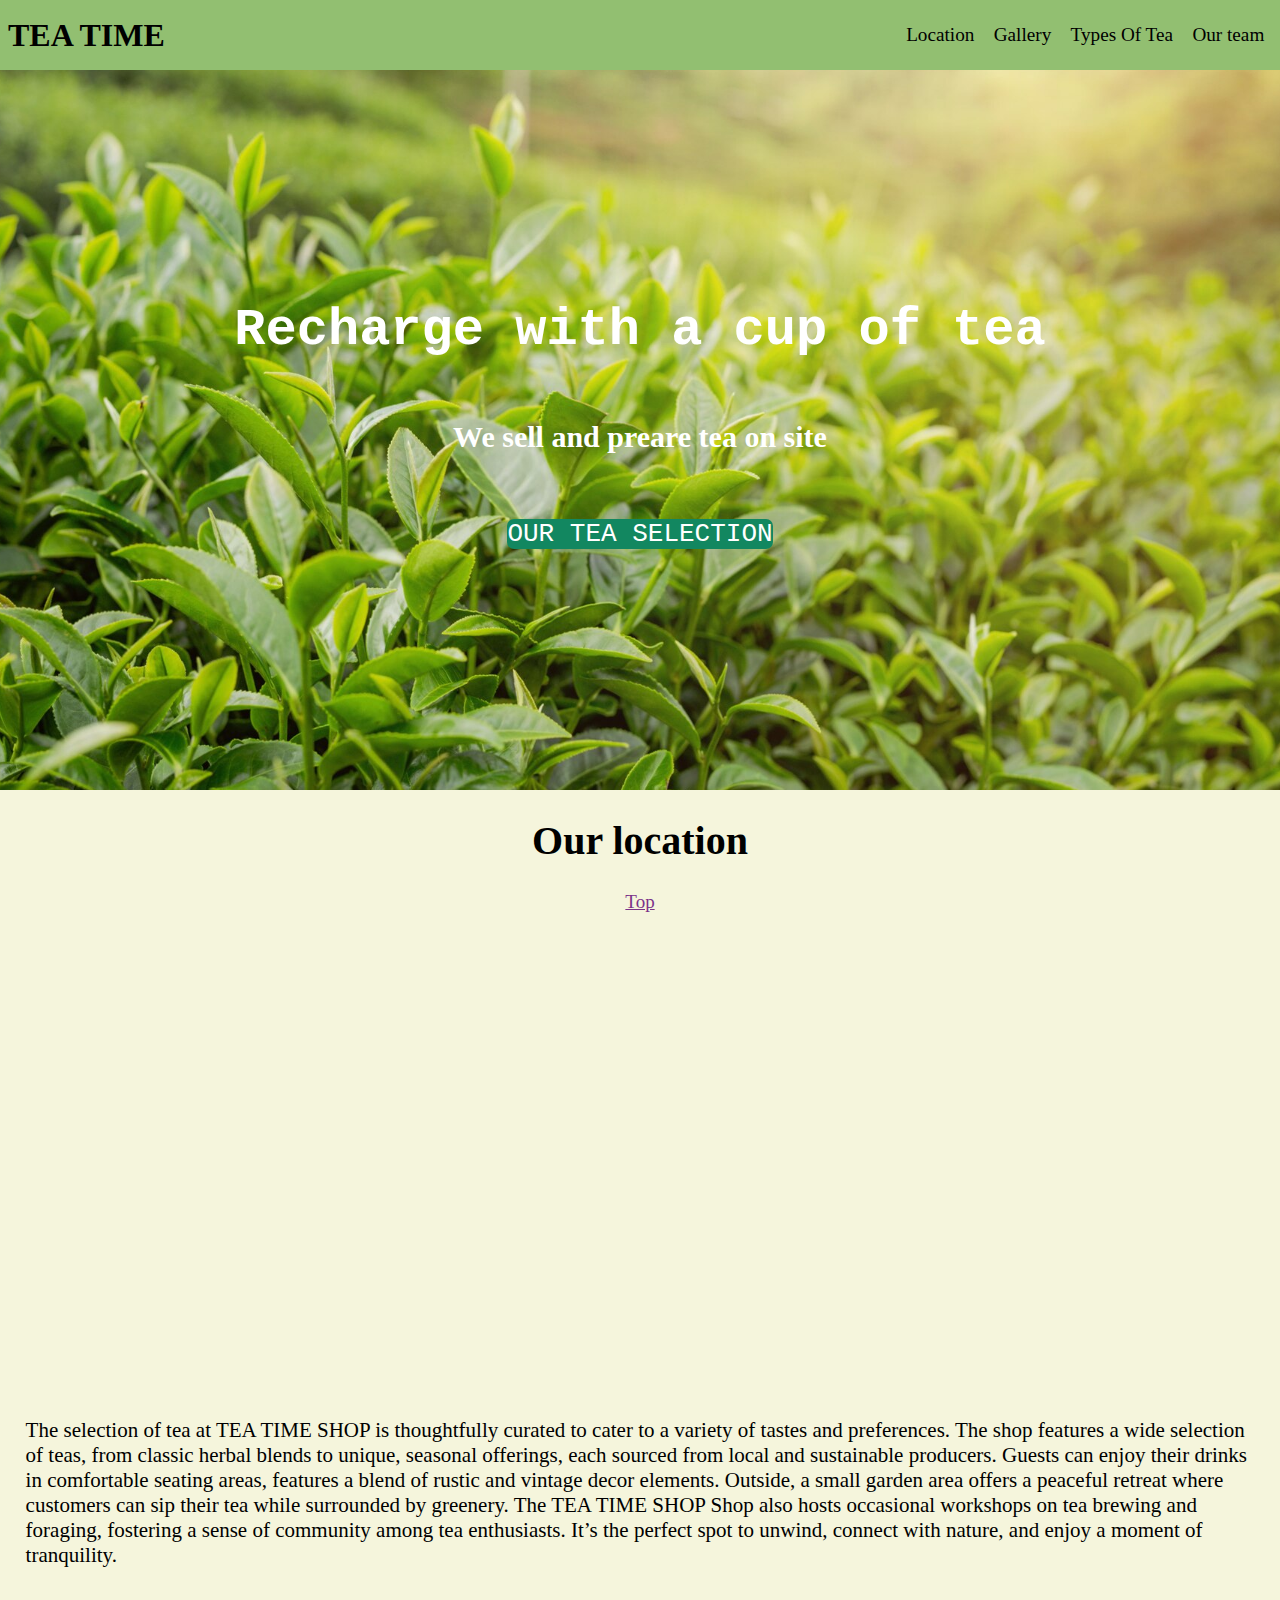
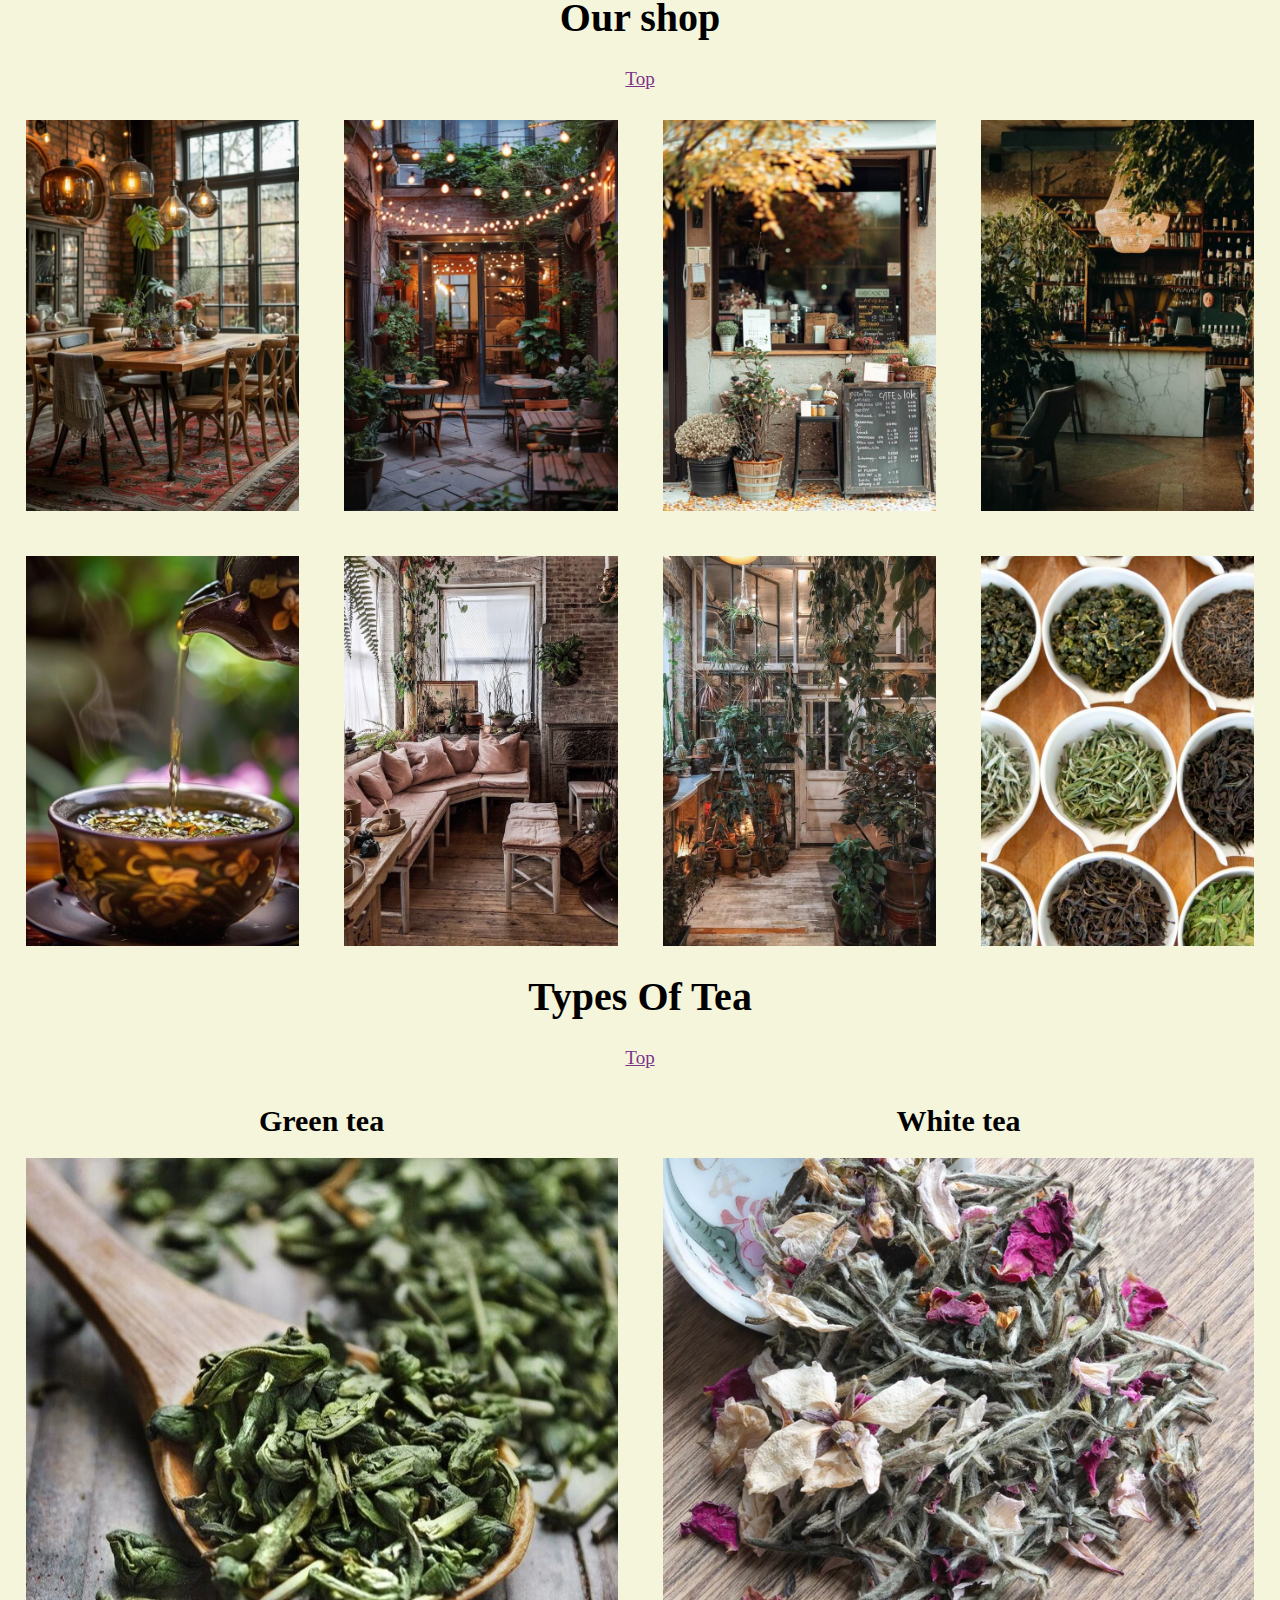
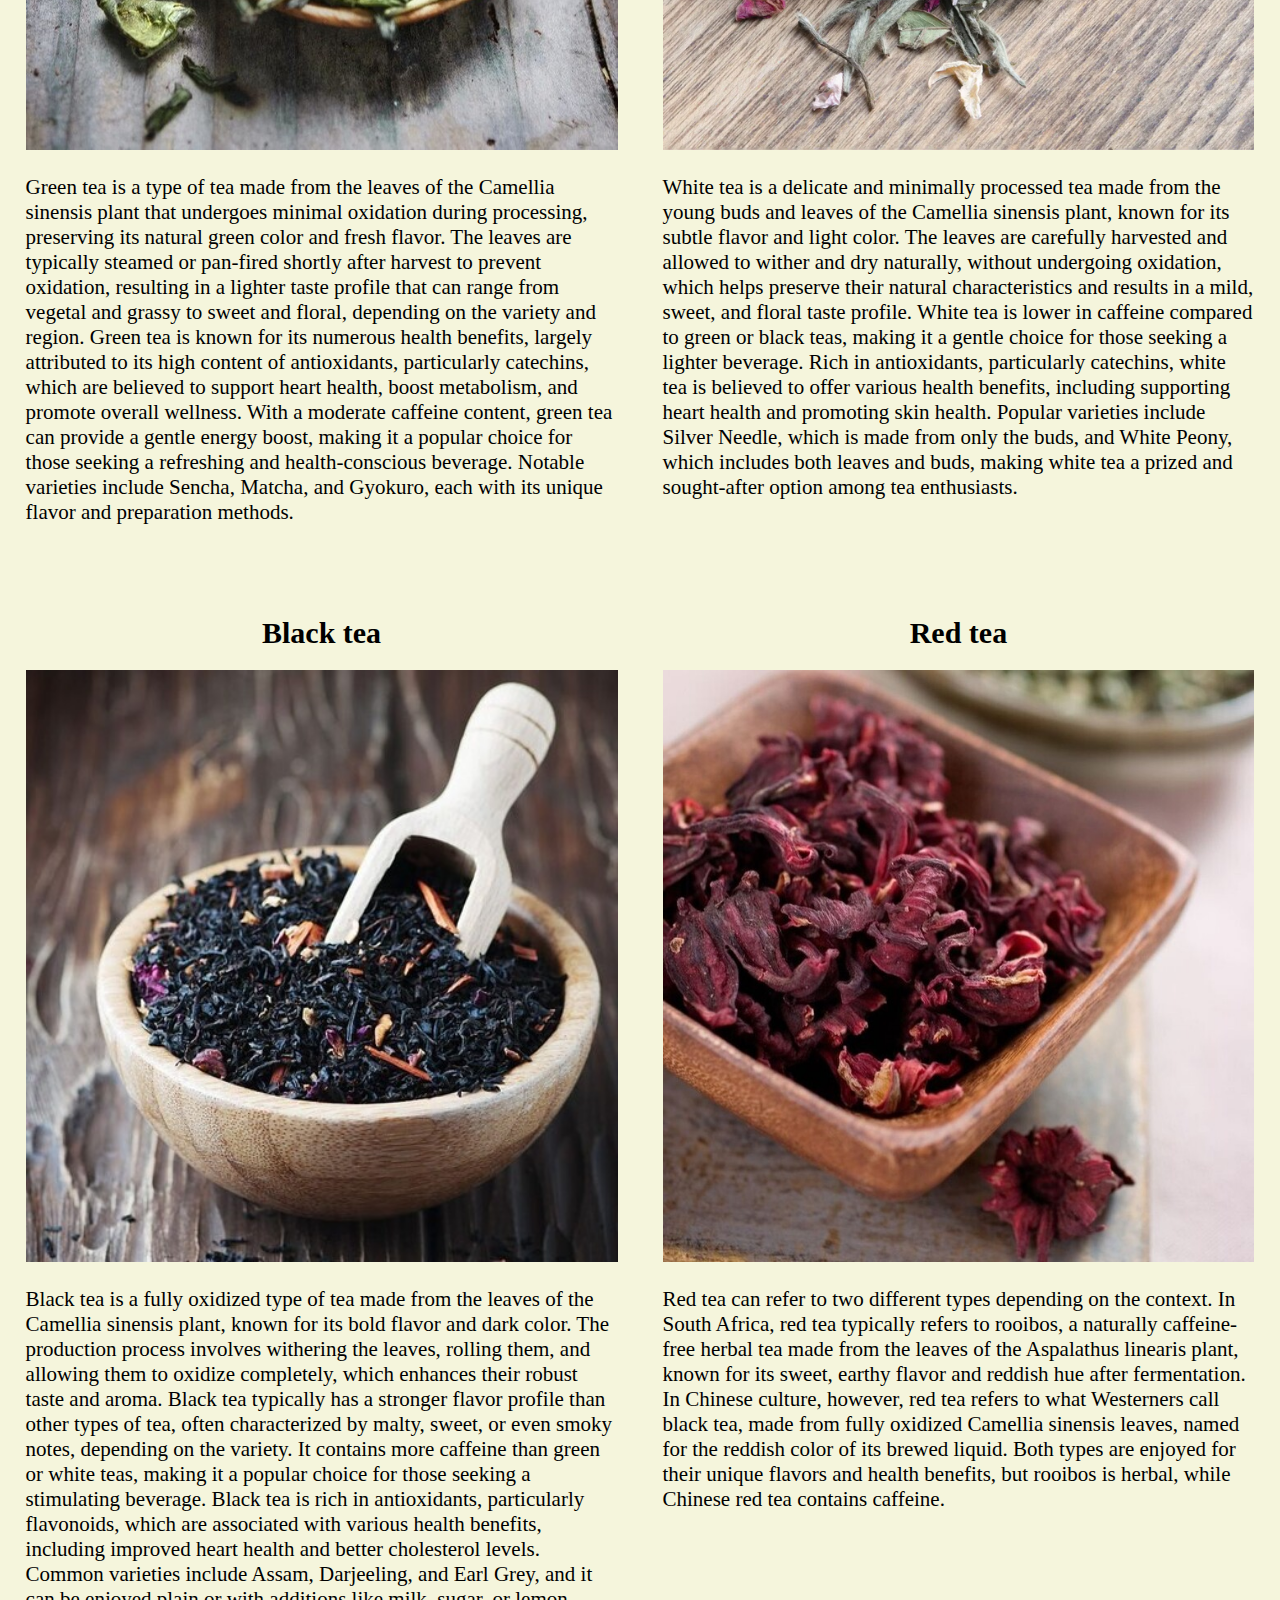
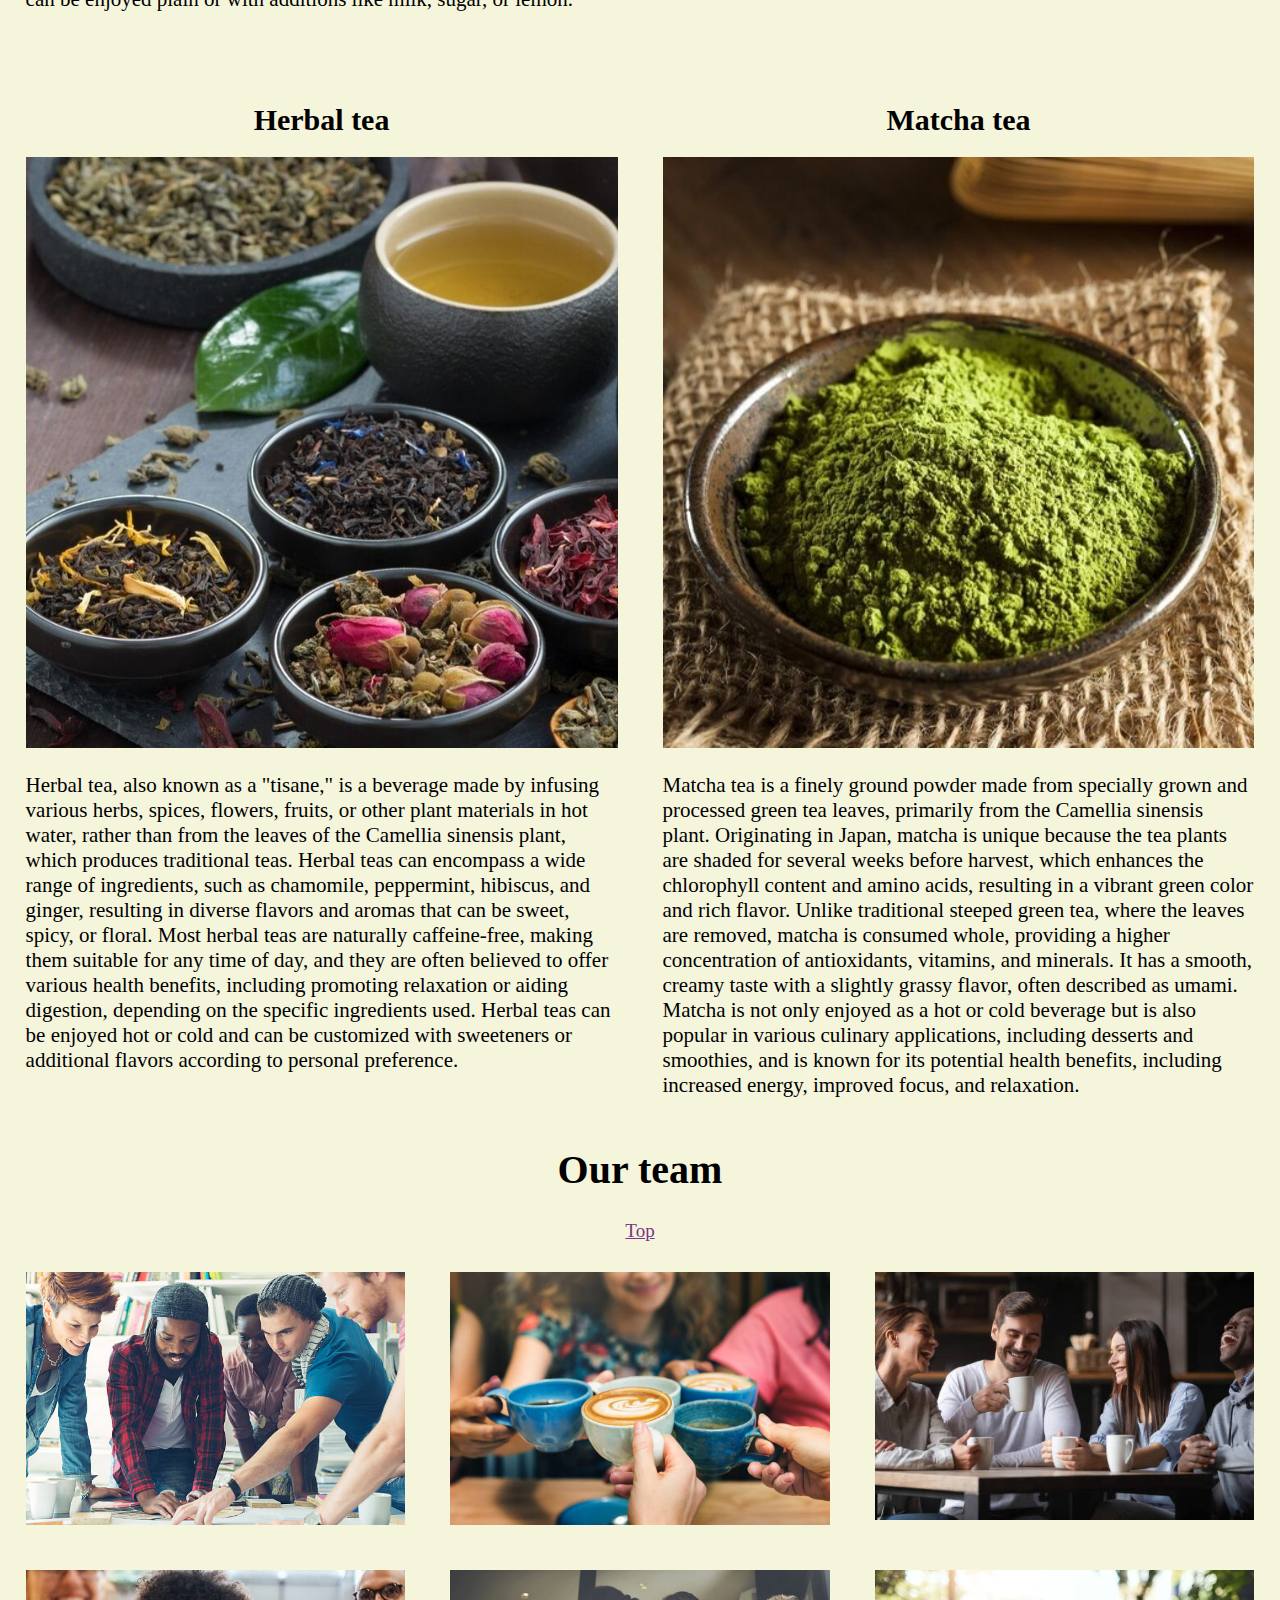
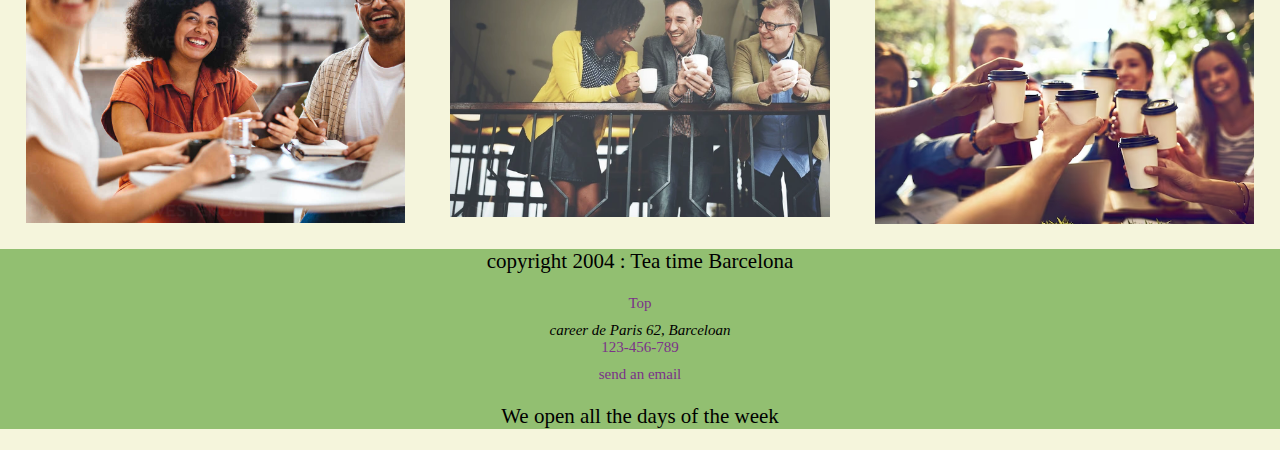
<file: index.html>
<!DOCTYPE html>
<html lang="en">

<head>
    <meta charset="UTF-8">
    <meta name="viewport" content="width=device-width, initial-scale=1.0">
    <title>Tea Shop Website</title>
    <link rel="stylesheet" href="styles.css">
</head>

<body>


    <section class="topbar">
        <h1>TEA TIME</h1>
        <nav class="links">
            <a href="#Our location">Location</a>
            <a href="#Our shop">Gallery</a>
            <a href="#Types Of Tea">Types Of Tea</a>
            <a href="#Our team">Our team</a>
        </nav>
    </section>


    <section class="background">
            <h1 id="margin">Recharge with a cup of tea</h1>
            <h2>We sell and preare tea on site</h2>
            <a href="OUR TEA SELECTION">OUR TEA SELECTION</a>
    </section>

<div class="shortscreen">
    <section>
            <h1 class="h1">Our location</h1>
            <a class="topbottom" href="#toppage">Top</a>
            <iframe id="fullscreen" src="https://www.google.com/maps/embed?pb=!1m18!1m12!1m3!1d2993.1669828971985!2d2.1482240767681007!3d41.39217987129923!2m3!1f0!2f0!3f0!3m2!1i1024!2i768!4f13.1!3m3!1m2!1s0x12a4a29991f50309%3A0xa6b60c3379db2652!2sBarcelona%20Code%20School!5e0!3m2!1sen!2ses!4v1729508511068!5m2!1sen!2ses" width="600" height="450" style="border:0;" allowfullscreen="" loading="lazy" referrerpolicy="no-referrer-when-downgrade"></iframe>
            <p> The selection of tea at TEA TIME SHOP is thoughtfully curated to cater to a variety of tastes and preferences.
                The shop features a wide selection of teas, from classic herbal blends to unique, seasonal offerings, 
                each sourced from local and sustainable producers.
                Guests can enjoy their drinks in comfortable seating areas, features a blend of rustic and vintage decor elements.
                Outside, a small garden area offers a peaceful retreat where customers can sip their tea while surrounded by greenery.
                The TEA TIME SHOP Shop also hosts occasional workshops on tea brewing and foraging,
                fostering a sense of community among tea enthusiasts.
                It’s the perfect spot to unwind, connect with nature, and enjoy a moment of tranquility.  
            </p>
    </section>


    <section>
    <h1 class="h1">Our shop</h1>
    <a  class="topbottom" href="#toppage">Top</a>
    <div class="grid">
            <img  src="./images/insideshop.jpg" alt="entrance">
            <img  src="./images/smallpatio.jpg" alt="tea selection">
            <img  src="./images/outsideshop.jpg" alt="bar">
            <img  src="./images/bar.jpg" alt="sitting area">
            <img  src="./images/cupoftea.jpg" alt="cup of tea">
            <img  src="./images/sitting area.jpg" alt="sitting area">
            <img  src="./images/plants.jpg" alt="plants">
            <img  src="./images/teaselection.jpg" alt="tea selection">
    </div>
    </section>


    <section>
        <h1 class="h1">Types Of Tea</h1>
        <a  class="topbottom" href="#toppage">Top</a>
        <div class="grid2">
        <article>
            <h2>Green tea</h2>
            <img src="./images/481.jpg" alt="Green tea">
            <p>Green tea is a type of tea made from the leaves of the Camellia sinensis plant that undergoes minimal oxidation 
                during processing, preserving its natural green color and fresh flavor. The leaves are typically steamed or 
                pan-fired shortly after harvest to prevent oxidation, resulting in a lighter taste profile that can range from 
                vegetal and grassy to sweet and floral, depending on the variety and region. Green tea is known for its numerous 
                health benefits, largely attributed to its high content of antioxidants, particularly catechins, which are believed 
                to support heart health, boost metabolism, and promote overall wellness. With a moderate caffeine content, green tea 
                can provide a gentle energy boost, making it a popular choice for those seeking a refreshing and health-conscious 
                beverage. Notable varieties include Sencha, Matcha, and Gyokuro, each with its unique flavor and preparation methods.
            </p>
        </article>
        <article>
            <h2>White tea</h2>
            <img src="./images/485.png" alt="White tea">
            <p>White tea is a delicate and minimally processed tea made from the young buds and leaves of the Camellia sinensis 
                plant, known for its subtle flavor and light color. The leaves are carefully harvested and allowed to wither and 
                dry naturally, without undergoing oxidation, which helps preserve their natural characteristics and results in a 
                mild, sweet, and floral taste profile. White tea is lower in caffeine compared to green or black teas, making it 
                a gentle choice for those seeking a lighter beverage. Rich in antioxidants, particularly catechins, white tea is 
                believed to offer various health benefits, including supporting heart health and promoting skin health. Popular 
                varieties include Silver Needle, which is made from only the buds, and White Peony, which includes both leaves and 
                buds, making white tea a prized and sought-after option among tea enthusiasts.
            </p>
        </article>
        <article>
            <h2>Black tea</h2>
            <img src="./images/480.jpg" alt="Black tea">
            <p>Black tea is a fully oxidized type of tea made from the leaves of the Camellia sinensis plant, known for its 
                bold flavor and dark color. The production process involves withering the leaves, rolling them, and allowing 
                them to oxidize completely, which enhances their robust taste and aroma. Black tea typically has a stronger 
                flavor profile than other types of tea, often characterized by malty, sweet, or even smoky notes, depending on 
                the variety. It contains more caffeine than green or white teas, making it a popular choice for those seeking a 
                stimulating beverage. Black tea is rich in antioxidants, particularly flavonoids, which are associated with various 
                health benefits, including improved heart health and better cholesterol levels. Common varieties include Assam, 
                Darjeeling, and Earl Grey, and it can be enjoyed plain or with additions like milk, sugar, or lemon.
            </p>
        </article>
        <article>
            <h2>Red tea</h2>
            <img src="./images/484.jpg" alt="Red tea">
            <p>Red tea can refer to two different types depending on the context. In South Africa, red tea typically refers 
                to rooibos, a naturally caffeine-free herbal tea made from the leaves of the Aspalathus linearis plant, known 
                for its sweet, earthy flavor and reddish hue after fermentation. In Chinese culture, however, red tea refers 
                to what Westerners call black tea, made from fully oxidized Camellia sinensis leaves, named for the reddish color 
                of its brewed liquid. Both types are enjoyed for their unique flavors and health benefits, but rooibos is herbal, 
                while Chinese red tea contains caffeine.
            </p>
        </article>
        <article>
            <h2>Herbal tea</h2>
            <img src="./images/483.jpg" alt="Herbal tea">
            <p>Herbal tea, also known as a "tisane," is a beverage made by infusing various herbs, spices, flowers, fruits, 
                or other plant materials in hot water, rather than from the leaves of the Camellia sinensis plant, which 
                produces traditional teas. Herbal teas can encompass a wide range of ingredients, such as chamomile, 
                peppermint, hibiscus, and ginger, resulting in diverse flavors and aromas that can be sweet, spicy, or 
                floral. Most herbal teas are naturally caffeine-free, making them suitable for any time of day, and they are 
                often believed to offer various health benefits, including promoting relaxation or aiding digestion, depending 
                on the specific ingredients used. Herbal teas can be enjoyed hot or cold and can be customized with sweeteners or 
                additional flavors according to personal preference.
            </p>
        </article>
        <article>
            <h2>Matcha tea</h2>
            <img src="./images/482.jpg" alt="Matcha tea">
            <p>Matcha tea is a finely ground powder made from specially grown and processed green tea leaves, primarily from 
                the Camellia sinensis plant. Originating in Japan, matcha is unique because the tea plants are shaded for several 
                weeks before harvest, which enhances the chlorophyll content and amino acids, resulting in a vibrant green color 
                and rich flavor. Unlike traditional steeped green tea, where the leaves are removed, matcha is consumed whole, 
                providing a higher concentration of antioxidants, vitamins, and minerals. It has a smooth, creamy taste with a 
                slightly grassy flavor, often described as umami. Matcha is not only enjoyed as a hot or cold beverage but is also 
                popular in various culinary applications, including desserts and smoothies, and is known for its potential health 
                benefits, including increased energy, improved focus, and relaxation.
            </p>
        </article>
    </div>
    </section>


    <section>

            <h1 class="h1">Our team</h1>
            <a  class="topbottom" href="#toppage">Top</a>
        <div class="grid3">
            <img src="./images/500.jpg" 
            alt="500">
            <img src="./images/501.jpg" 
            alt="helping a costumer">
            <img src="./images/502.jpg" 
            alt="testing tea">
            <img src="./images/503.jpg" 
            alt="503">
            <img src="./images/504.webp" 
            alt="504">
            <img src="./images/505.avif" 
            alt="505">
        </div>
    </section>
        </div>

    <footer>
        <p>copyright 2004 : Tea time Barcelona</p>
        <a class="footerlinks" href="#toppage">Top</a>
        <address>career de Paris 62, Barceloan</address>
        <a class="footerlinks" href="tel:+34123456789">123-456-789</a>
        <a class="footerlinks" href="mailto:me@something.com">send an email</a>
        <p>We open all the days of the week</p>
    </footer>

</body>

</html>
</file>
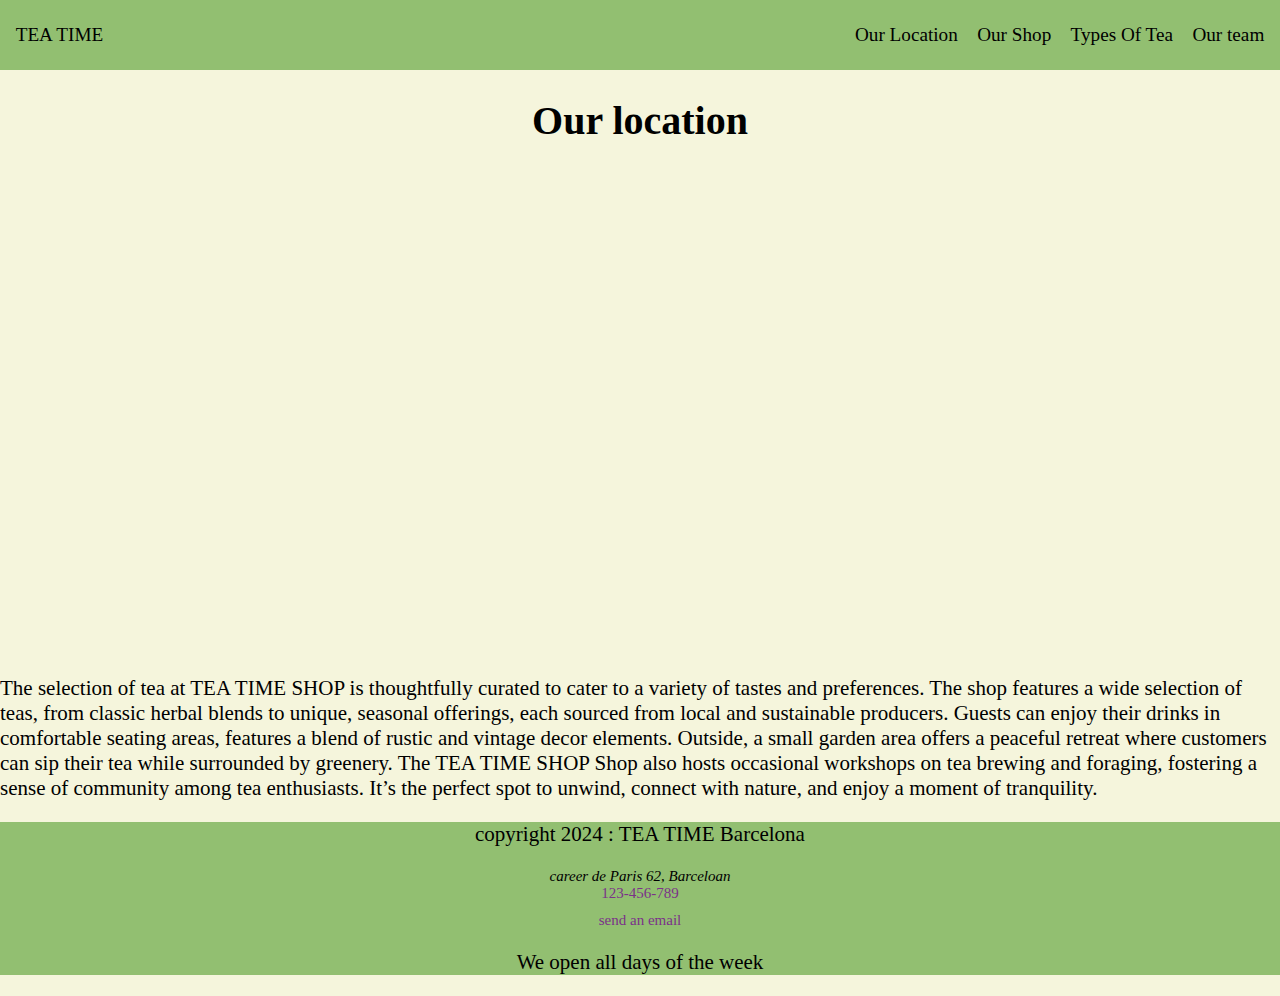
<file: Ourlocation.html>
<!DOCTYPE html>
<html lang="en">
<head>
    <meta charset="UTF-8">
    <meta name="viewport" content="width=, initial-scale=1.0">
    <link rel="stylesheet" href="styles.css">
    <title>location</title>
</head>
<body>

    <section class="topbar">
        <a href="./index.html">TEA TIME</a>
        <nav class="links">
            <a href="./Ourlocation.html">Our Location</a>
            <a href="./Ourshop.html">Our Shop</a>
            <a href="./TypesOfTea.html">Types Of Tea</a>
            <a href="./Ourteam.html">Our team</a>
        </nav>
    </section>

    <section>
        <h1 class="h1">Our location</h1>
        <iframe id="fullscreen" src="https://www.google.com/maps/embed?pb=!1m18!1m12!1m3!1d2993.1669828971985!2d2.1482240767681007!3d41.39217987129923!2m3!1f0!2f0!3f0!3m2!1i1024!2i768!4f13.1!3m3!1m2!1s0x12a4a29991f50309%3A0xa6b60c3379db2652!2sBarcelona%20Code%20School!5e0!3m2!1sen!2ses!4v1729508511068!5m2!1sen!2ses" width="600" height="450" style="border:0;" allowfullscreen="" loading="lazy" referrerpolicy="no-referrer-when-downgrade"></iframe>
        <p> The selection of tea at TEA TIME SHOP is thoughtfully curated to cater to a variety of tastes and preferences.
            The shop features a wide selection of teas, from classic herbal blends to unique, seasonal offerings, 
            each sourced from local and sustainable producers.
            Guests can enjoy their drinks in comfortable seating areas, features a blend of rustic and vintage decor elements.
            Outside, a small garden area offers a peaceful retreat where customers can sip their tea while surrounded by greenery.
            The TEA TIME SHOP Shop also hosts occasional workshops on tea brewing and foraging,
            fostering a sense of community among tea enthusiasts.
            It’s the perfect spot to unwind, connect with nature, and enjoy a moment of tranquility.  
        </p>
    </section>

    <footer>
        <p>copyright 2024 : TEA TIME Barcelona</p>

        <address>career de Paris 62, Barceloan</address>
        <a class="footerlinks" href="tel:+34123456789">123-456-789</a>
        <a class="footerlinks" href="mailto:me@something.com">send an email</a>
        <p>We open all days of the week</p>
    </footer>

</body>
</html>
</file>
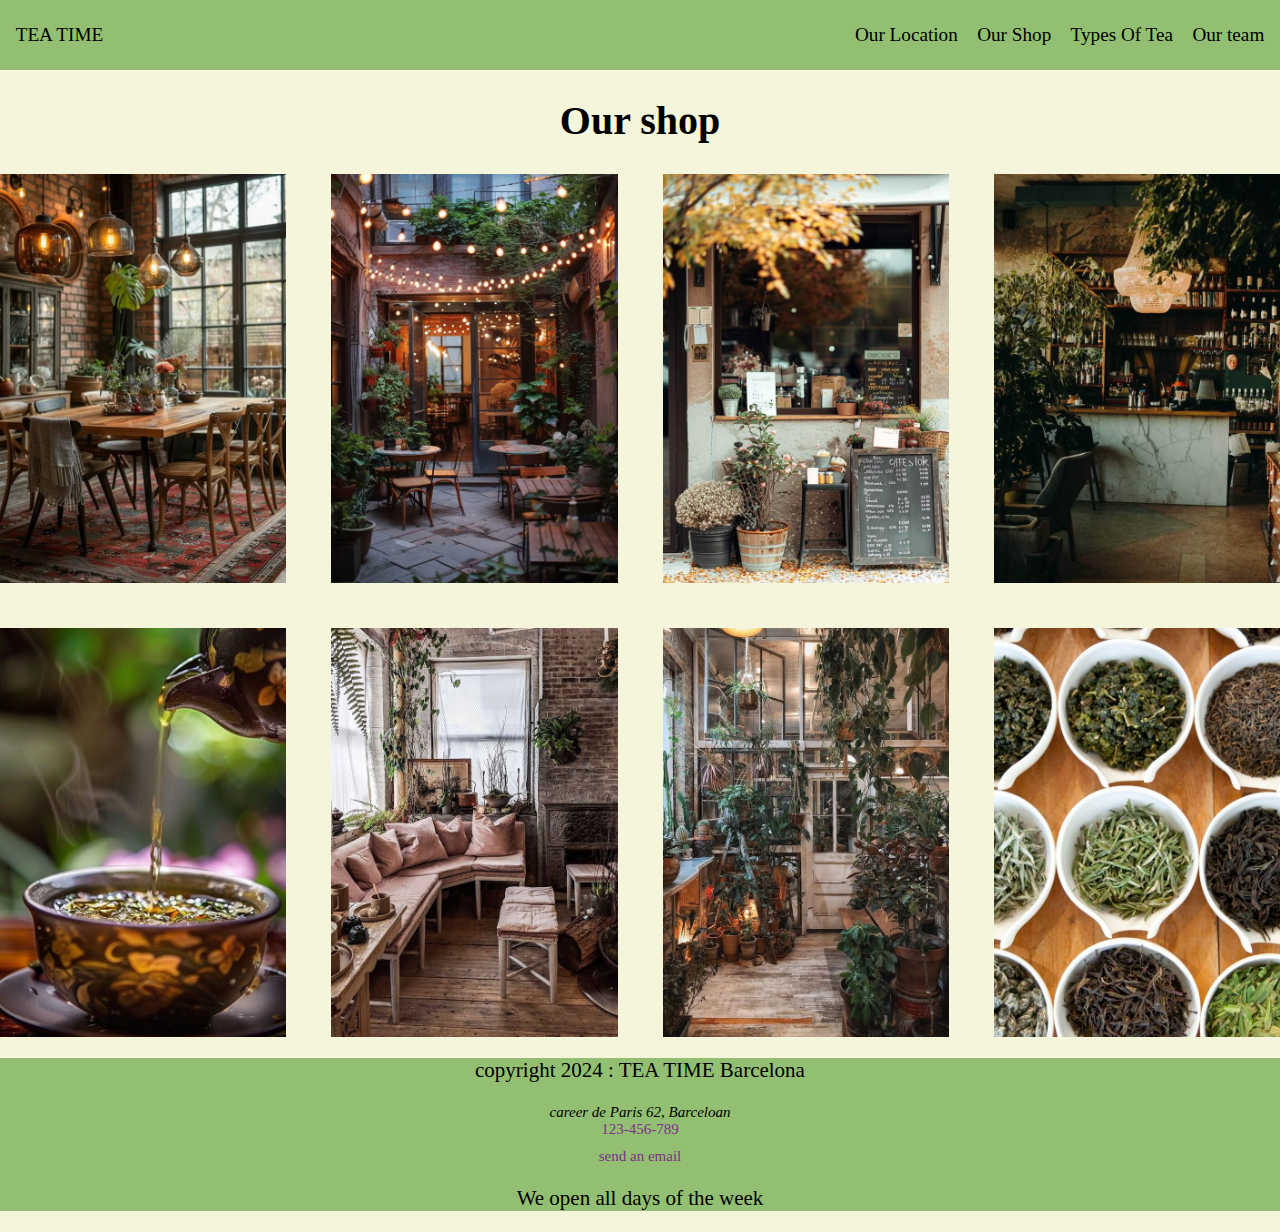
<file: Ourshop.html>
<!DOCTYPE html>
<html lang="en">
<head>
    <meta charset="UTF-8">
    <meta name="viewport" content="width=device-width, initial-scale=1.0">
    <link rel="stylesheet" href="styles.css">
    <title>Document</title>
</head>
<body>

    <section class="topbar">
        <a href="./index.html">TEA TIME</a>
        <nav class="links">
            <a href="./Ourlocation.html">Our Location</a>
            <a href="./Ourshop.html">Our Shop</a>
            <a href="./TypesOfTea.html">Types Of Tea</a>
            <a href="./Ourteam.html">Our team</a>
        </nav>
    </section>

    <section>
        <h1 class="h1">Our shop</h1>

        <div class="grid">
                <img  src="./images/insideshop.jpg" alt="entrance">
                <img  src="./images/smallpatio.jpg" alt="tea selection">
                <img  src="./images/outsideshop.jpg" alt="bar">
                <img  src="./images/bar.jpg" alt="sitting area">
                <img  src="./images/cupoftea.jpg" alt="cup of tea">
                <img  src="./images/sitting area.jpg" alt="sitting area">
                <img  src="./images/plants.jpg" alt="plants">
                <img  src="./images/teaselection.jpg" alt="tea selection">
        </div>
        </section>


    <footer>
        <p>copyright 2024 : TEA TIME Barcelona</p>

        <address>career de Paris 62, Barceloan</address>
        <a class="footerlinks" href="tel:+34123456789">123-456-789</a>
        <a class="footerlinks" href="mailto:me@something.com">send an email</a>
        <p>We open all days of the week</p>
    </footer>

    
</body>
</html>
</file>
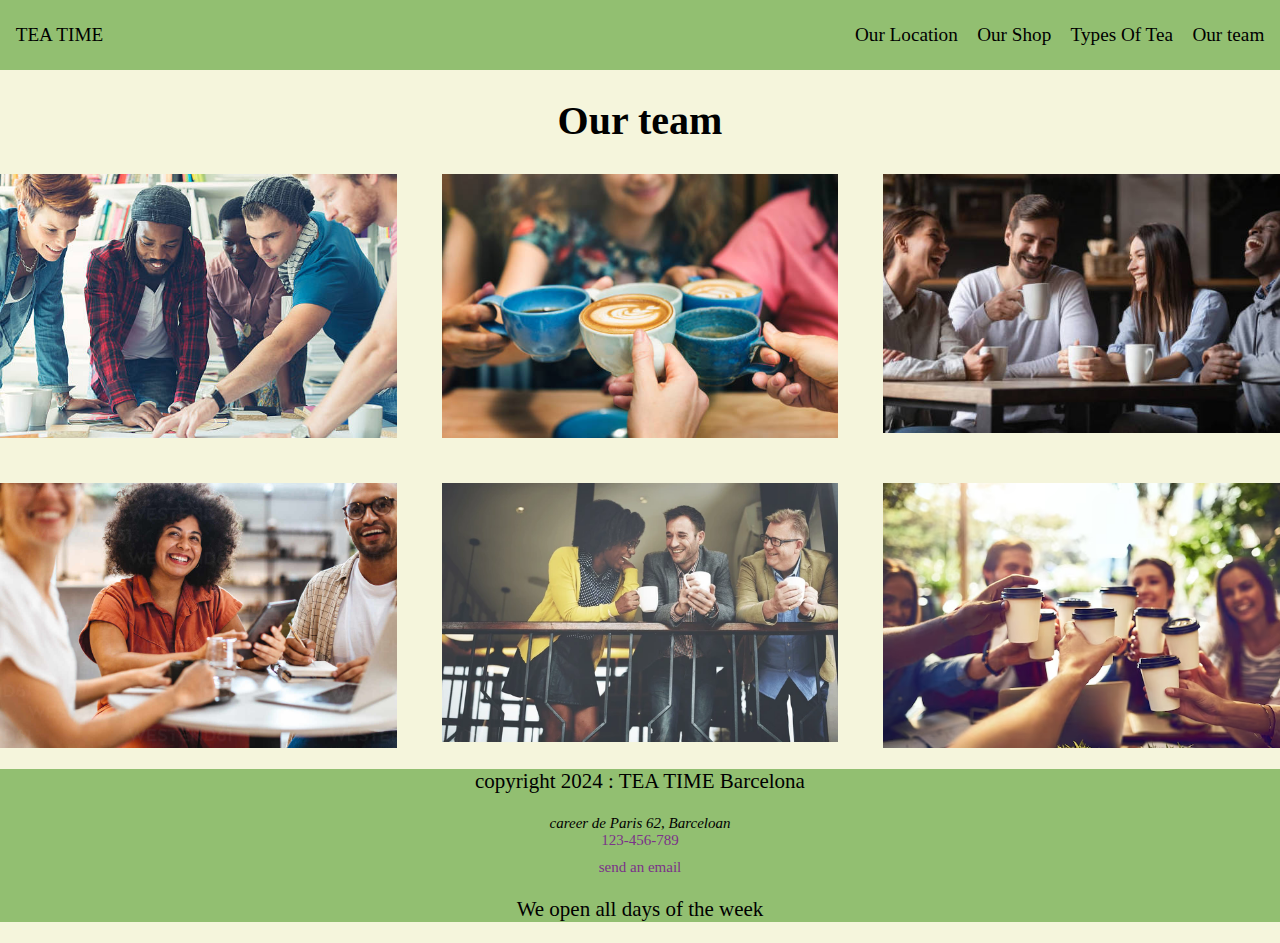
<file: Ourteam.html>
<!DOCTYPE html>
<html lang="en">
<head>
    <meta charset="UTF-8">
    <meta name="viewport" content="width=device-width, initial-scale=1.0">
    <link rel="stylesheet" href="styles.css">
    <title>Document</title>
</head>
<body>

    <section class="topbar">
        <a href="./index.html">TEA TIME</a>
        <nav class="links">
            <a href="./Ourlocation.html">Our Location</a>
            <a href="./Ourshop.html">Our Shop</a>
            <a href="./TypesOfTea.html">Types Of Tea</a>
            <a href="./Ourteam.html">Our team</a>
        </nav>
    </section>

    <section>

        <h1 class="h1">Our team</h1>

    <div class="grid3">
        <img src="./images/500.jpg" 
        alt="500">
        <img src="./images/501.jpg" 
        alt="helping a costumer">
        <img src="./images/502.jpg" 
        alt="testing tea">
        <img src="./images/503.jpg" 
        alt="503">
        <img src="./images/504.webp" 
        alt="504">
        <img src="./images/505.avif" 
        alt="505">
    </div>
</section>


    <footer>
        <p>copyright 2024 : TEA TIME Barcelona</p>
        <address>career de Paris 62, Barceloan</address>
        <a class="footerlinks" href="tel:+34123456789">123-456-789</a>
        <a class="footerlinks" href="mailto:me@something.com">send an email</a>
        <p>We open all days of the week</p>
    </footer>

    
</body>
</html>
</file>
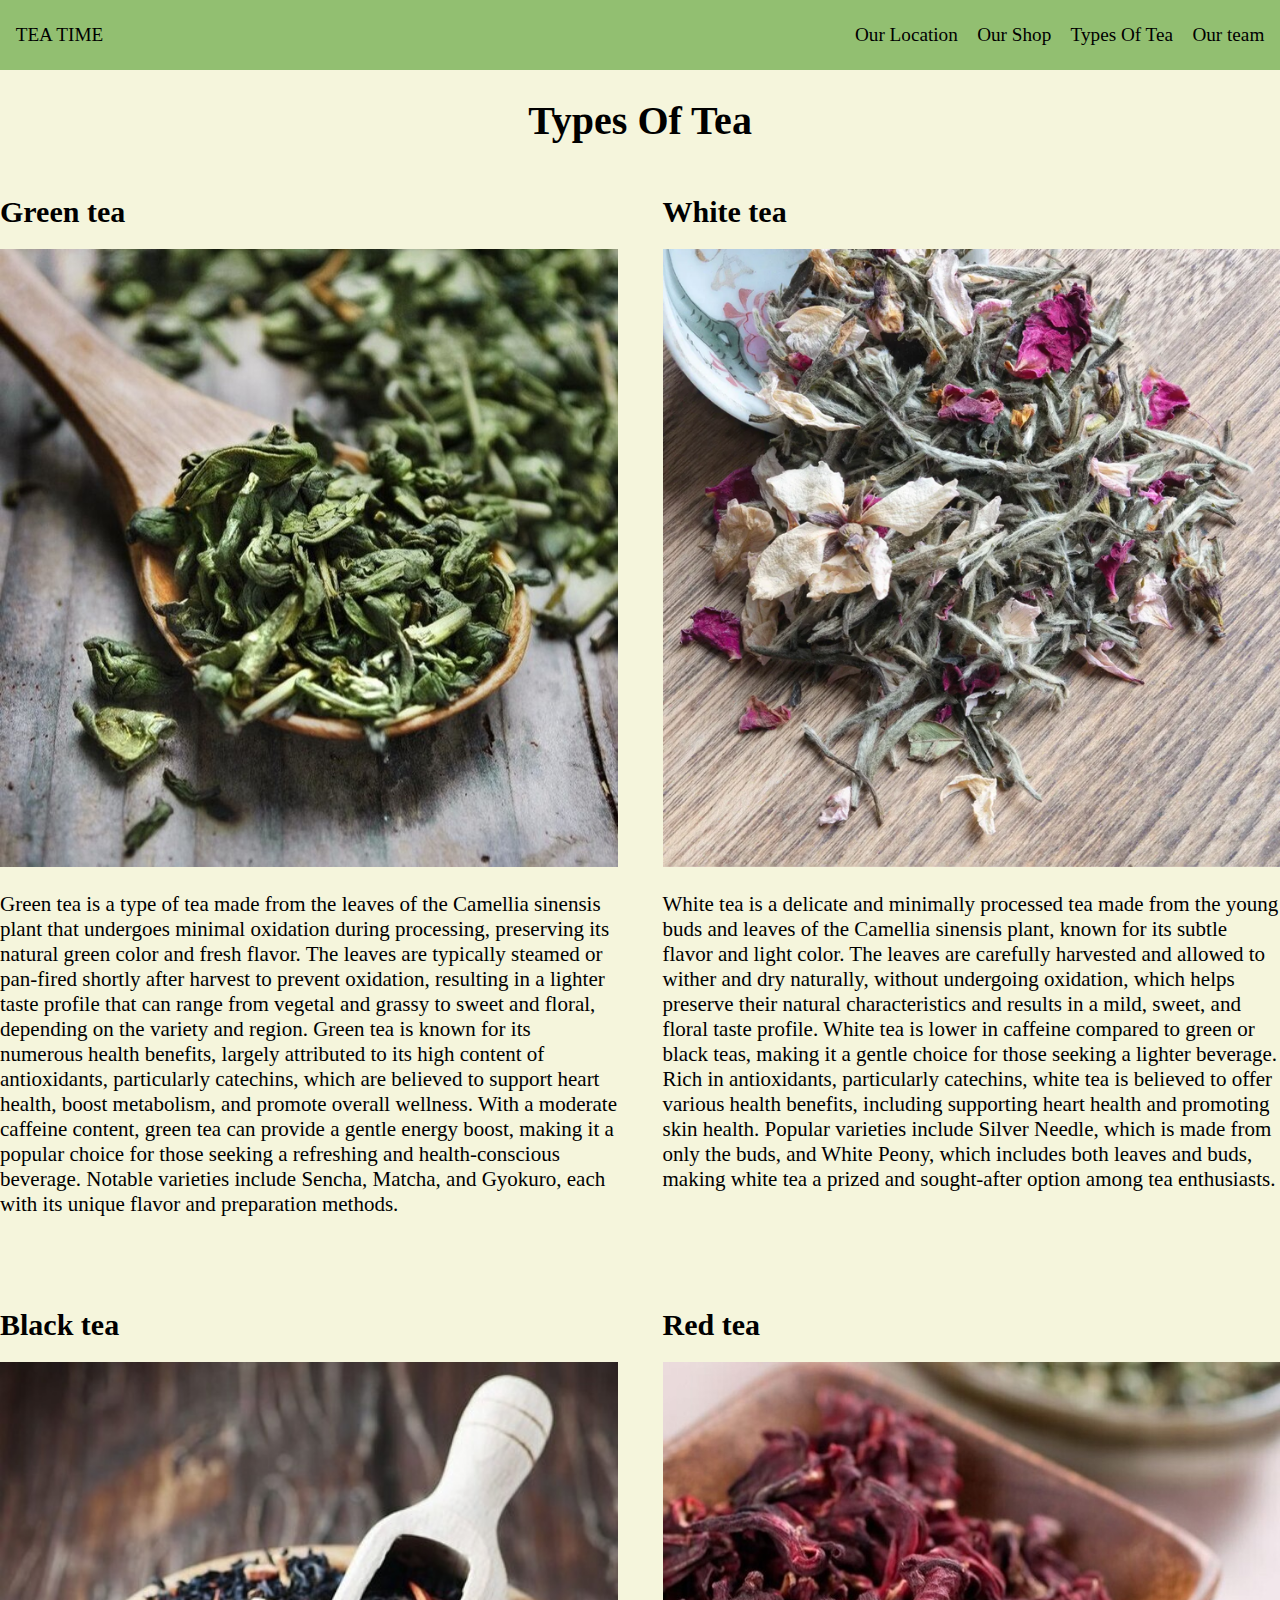
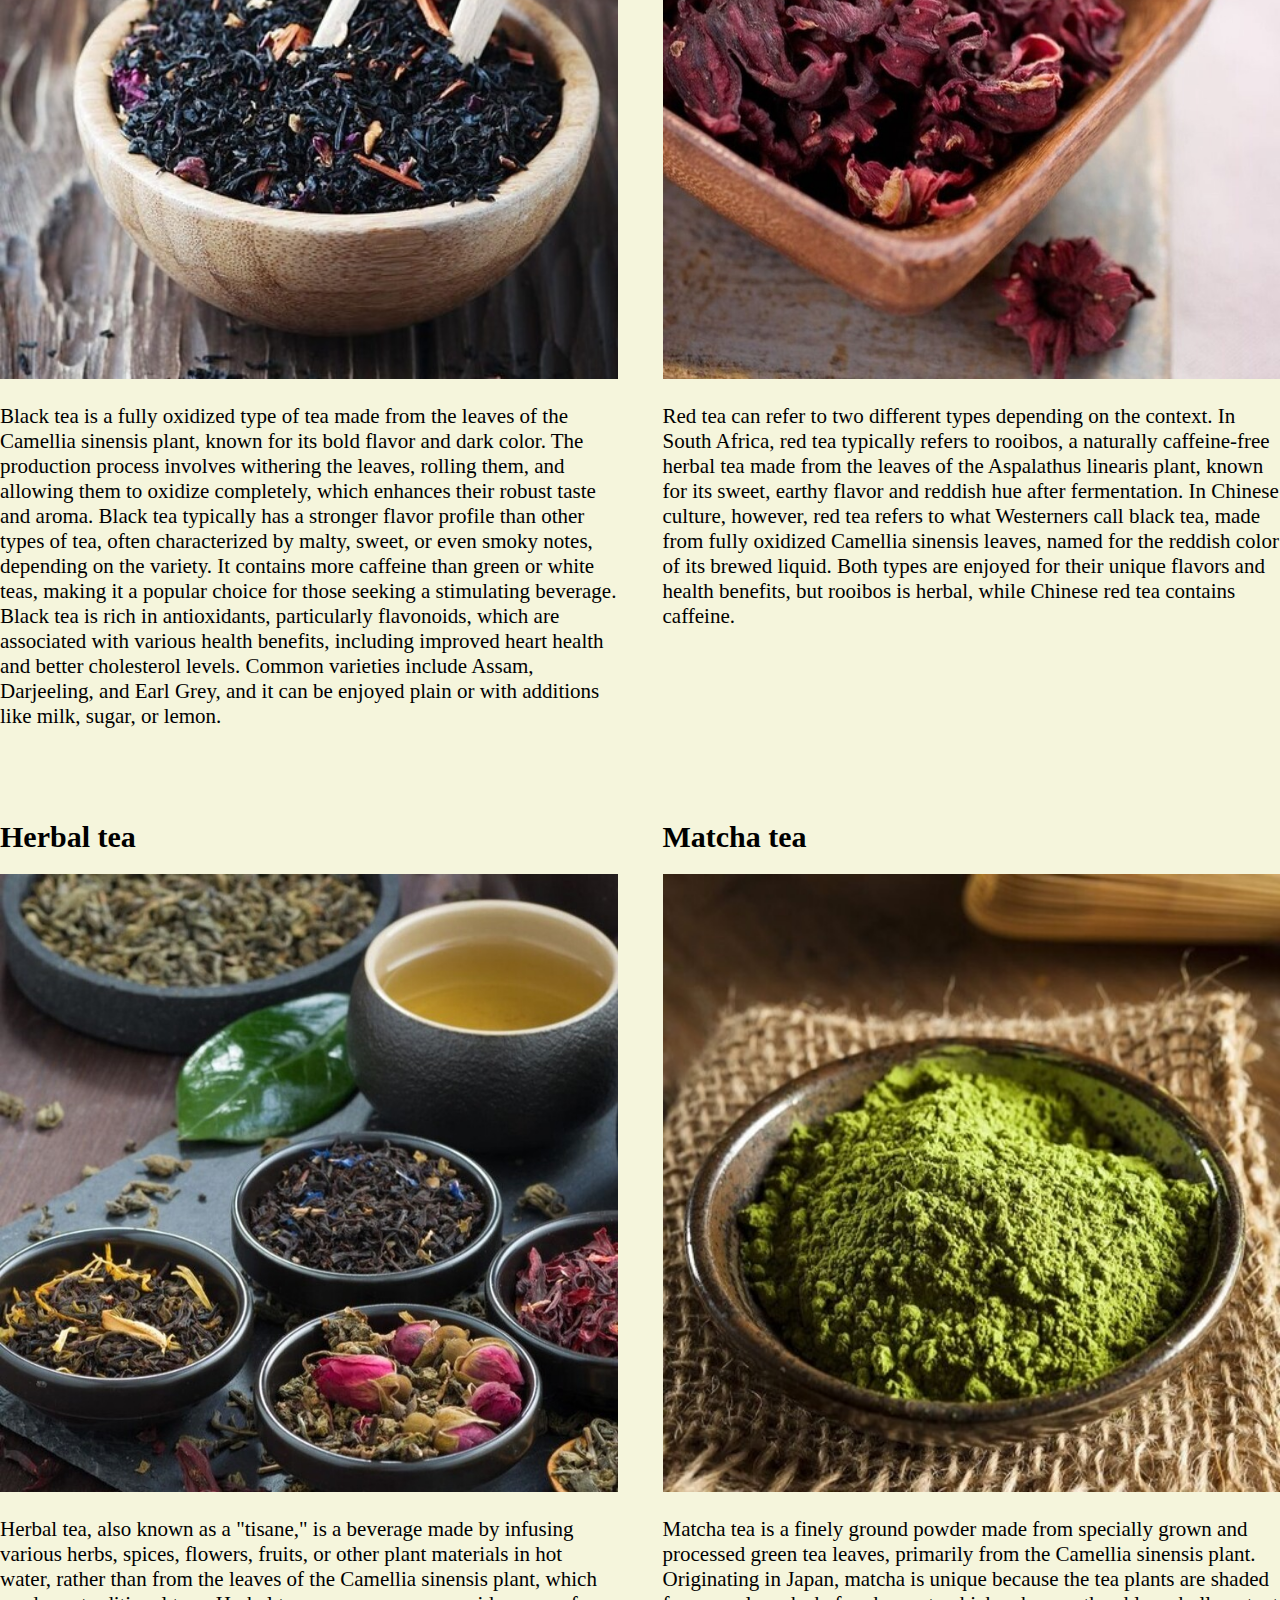
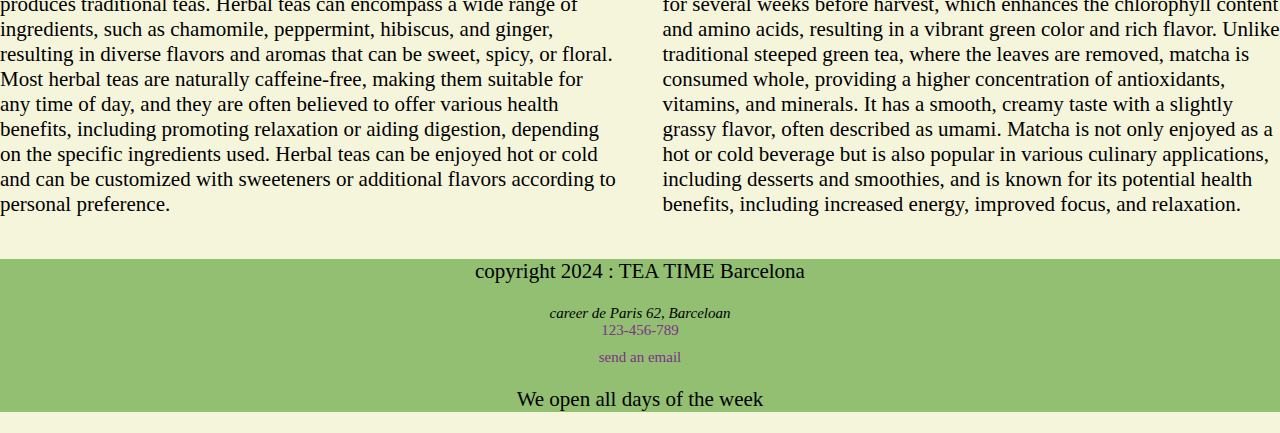
<file: TypesOfTea.html>
<!DOCTYPE html>
<html lang="en">
<head>
    <meta charset="UTF-8">
    <meta name="viewport" content="width=device-width, initial-scale=1.0">
    <link rel="stylesheet" href="styles.css">
    <title>Document</title>
</head>
<body>

    <section class="topbar">
        <a href="./index.html">TEA TIME</a>
        <nav class="links">
            <a href="./Ourlocation.html">Our Location</a>
            <a href="./Ourshop.html">Our Shop</a>
            <a href="./TypesOfTea.html">Types Of Tea</a>
            <a href="./Ourteam.html">Our team</a>
        </nav>
    </section>


    <section>
        <h1 class="h1">Types Of Tea</h1>
        <div class="grid2">
        <article>
            <h2>Green tea</h2>
            <img src="./images/481.jpg" alt="Green tea">
            <p>Green tea is a type of tea made from the leaves of the Camellia sinensis plant that undergoes minimal oxidation 
                during processing, preserving its natural green color and fresh flavor. The leaves are typically steamed or 
                pan-fired shortly after harvest to prevent oxidation, resulting in a lighter taste profile that can range from 
                vegetal and grassy to sweet and floral, depending on the variety and region. Green tea is known for its numerous 
                health benefits, largely attributed to its high content of antioxidants, particularly catechins, which are believed 
                to support heart health, boost metabolism, and promote overall wellness. With a moderate caffeine content, green tea 
                can provide a gentle energy boost, making it a popular choice for those seeking a refreshing and health-conscious 
                beverage. Notable varieties include Sencha, Matcha, and Gyokuro, each with its unique flavor and preparation methods.
            </p>
        </article>
        <article>
            <h2>White tea</h2>
            <img src="./images/485.png" alt="White tea">
            <p>White tea is a delicate and minimally processed tea made from the young buds and leaves of the Camellia sinensis 
                plant, known for its subtle flavor and light color. The leaves are carefully harvested and allowed to wither and 
                dry naturally, without undergoing oxidation, which helps preserve their natural characteristics and results in a 
                mild, sweet, and floral taste profile. White tea is lower in caffeine compared to green or black teas, making it 
                a gentle choice for those seeking a lighter beverage. Rich in antioxidants, particularly catechins, white tea is 
                believed to offer various health benefits, including supporting heart health and promoting skin health. Popular 
                varieties include Silver Needle, which is made from only the buds, and White Peony, which includes both leaves and 
                buds, making white tea a prized and sought-after option among tea enthusiasts.
            </p>
        </article>
        <article>
            <h2>Black tea</h2>
            <img src="./images/480.jpg" alt="Black tea">
            <p>Black tea is a fully oxidized type of tea made from the leaves of the Camellia sinensis plant, known for its 
                bold flavor and dark color. The production process involves withering the leaves, rolling them, and allowing 
                them to oxidize completely, which enhances their robust taste and aroma. Black tea typically has a stronger 
                flavor profile than other types of tea, often characterized by malty, sweet, or even smoky notes, depending on 
                the variety. It contains more caffeine than green or white teas, making it a popular choice for those seeking a 
                stimulating beverage. Black tea is rich in antioxidants, particularly flavonoids, which are associated with various 
                health benefits, including improved heart health and better cholesterol levels. Common varieties include Assam, 
                Darjeeling, and Earl Grey, and it can be enjoyed plain or with additions like milk, sugar, or lemon.
            </p>
        </article>
        <article>
            <h2>Red tea</h2>
            <img src="./images/484.jpg" alt="Red tea">
            <p>Red tea can refer to two different types depending on the context. In South Africa, red tea typically refers 
                to rooibos, a naturally caffeine-free herbal tea made from the leaves of the Aspalathus linearis plant, known 
                for its sweet, earthy flavor and reddish hue after fermentation. In Chinese culture, however, red tea refers 
                to what Westerners call black tea, made from fully oxidized Camellia sinensis leaves, named for the reddish color 
                of its brewed liquid. Both types are enjoyed for their unique flavors and health benefits, but rooibos is herbal, 
                while Chinese red tea contains caffeine.
            </p>
        </article>
        <article>
            <h2>Herbal tea</h2>
            <img src="./images/483.jpg" alt="Herbal tea">
            <p>Herbal tea, also known as a "tisane," is a beverage made by infusing various herbs, spices, flowers, fruits, 
                or other plant materials in hot water, rather than from the leaves of the Camellia sinensis plant, which 
                produces traditional teas. Herbal teas can encompass a wide range of ingredients, such as chamomile, 
                peppermint, hibiscus, and ginger, resulting in diverse flavors and aromas that can be sweet, spicy, or 
                floral. Most herbal teas are naturally caffeine-free, making them suitable for any time of day, and they are 
                often believed to offer various health benefits, including promoting relaxation or aiding digestion, depending 
                on the specific ingredients used. Herbal teas can be enjoyed hot or cold and can be customized with sweeteners or 
                additional flavors according to personal preference.
            </p>
        </article>
        <article>
            <h2>Matcha tea</h2>
            <img src="./images/482.jpg" alt="Matcha tea">
            <p>Matcha tea is a finely ground powder made from specially grown and processed green tea leaves, primarily from 
                the Camellia sinensis plant. Originating in Japan, matcha is unique because the tea plants are shaded for several 
                weeks before harvest, which enhances the chlorophyll content and amino acids, resulting in a vibrant green color 
                and rich flavor. Unlike traditional steeped green tea, where the leaves are removed, matcha is consumed whole, 
                providing a higher concentration of antioxidants, vitamins, and minerals. It has a smooth, creamy taste with a 
                slightly grassy flavor, often described as umami. Matcha is not only enjoyed as a hot or cold beverage but is also 
                popular in various culinary applications, including desserts and smoothies, and is known for its potential health 
                benefits, including increased energy, improved focus, and relaxation.
            </p>
        </article>
    </div>
    </section>

    <footer>
        <p>copyright 2024 : TEA TIME Barcelona</p>
        <address>career de Paris 62, Barceloan</address>
        <a class="footerlinks" href="tel:+34123456789">123-456-789</a>
        <a class="footerlinks" href="mailto:me@something.com">send an email</a>
        <p>We open all days of the week</p>
    </footer>

    
</body>
</html>
</file>
<file: styles.css>
.topbar {
    background-color: rgb(146, 191, 113);
    background-size: 0 20px;
    display: flex;
    align-items: center; 
    justify-content: space-between;
    height: 70px;
    font-family: fantasy;
    padding: 0px 8px;
}

body {
    background-color: beige;
    margin: 0px;

}


.topbar a {
    text-decoration: none;
    color: black;
    font-size: 1.2em;
    margin: 0.4em;
}

.background {
    background-image: url("./images/greentealeaf.jpg");
    background-position: center;
    background-attachment: fixed;
    background-size: cover;
    font-family: monospace;
    font-size: xx-large;
    color: white;
    height: 80vh;
    display: flex;
    align-items: center;
    justify-content: center;
    flex-direction: column
    
}

.background a {
    background-color: rgb(18, 135, 96);
    background-size: 3em;
    border-color: black;
    text-decoration: none;
    color: white;
    margin: 45px;
    border-radius: 7px;

}

.h1 {
    font-size: 40px;
    font-family: cursive;
    text-align: center;
    
}

h2 {
    font-family: cursive;
    margin-bottom: 20px;
    font-size: 30px;
}

p {
    font-size: 21px;
    font-family: cursive;
    text-align: left;
}

.grid {
    display: grid;
    grid-template-columns: 1fr 1fr 1fr 1fr;
    gap: 5vh;
    margin-top: 30px;
}

img {
    width: 100%;
}

#fullscreen {
    width: 100%;
    margin-top: 30px;
}

img:hover {
    transform: scale(1.1);
}

.shortscreen {
    margin: 2%;
   text-align: center;
}

.topbottom {
    color: #7B3289;
    font-family: math;
    margin-bottom: 20px;
    font-size: 19px;
    text-align: center;
}

.grid2 {
    display: grid;
    grid-template-columns: 1fr 1fr;
    gap: 5vh;
    margin-top: 10px;
}

.grid3 {
    display: grid;
    grid-template-columns: 1fr 1fr 1fr;
    gap: 5vh;
    margin-top: 30px;
}

footer {
    background-color:  rgb(146, 191, 113);
    width: 100%;
    font-family: fantasy;
    font-size: 15px;
    text-align: center;
}

.footerlinks {
    text-decoration: none;
    color: #7B3289;
    margin-bottom: 10px;
    font-size: 15px;

}

footer p {
    text-align: center;
}

footer a {
    display: flex;
    flex-direction: column;
}


/* for screen less than 800px */
@media all and (max-width: 800px) {
    .grid, .grid2, .grid3 {
        grid-template-columns: 1fr 1fr;
        gap: 1em;
    }
}

/* for screen less than 460px */
@media all and (max-width: 460px) {
    .grid, .grid2, .grid3 {
        grid-template-columns: 1fr;
    }
}
</file>
